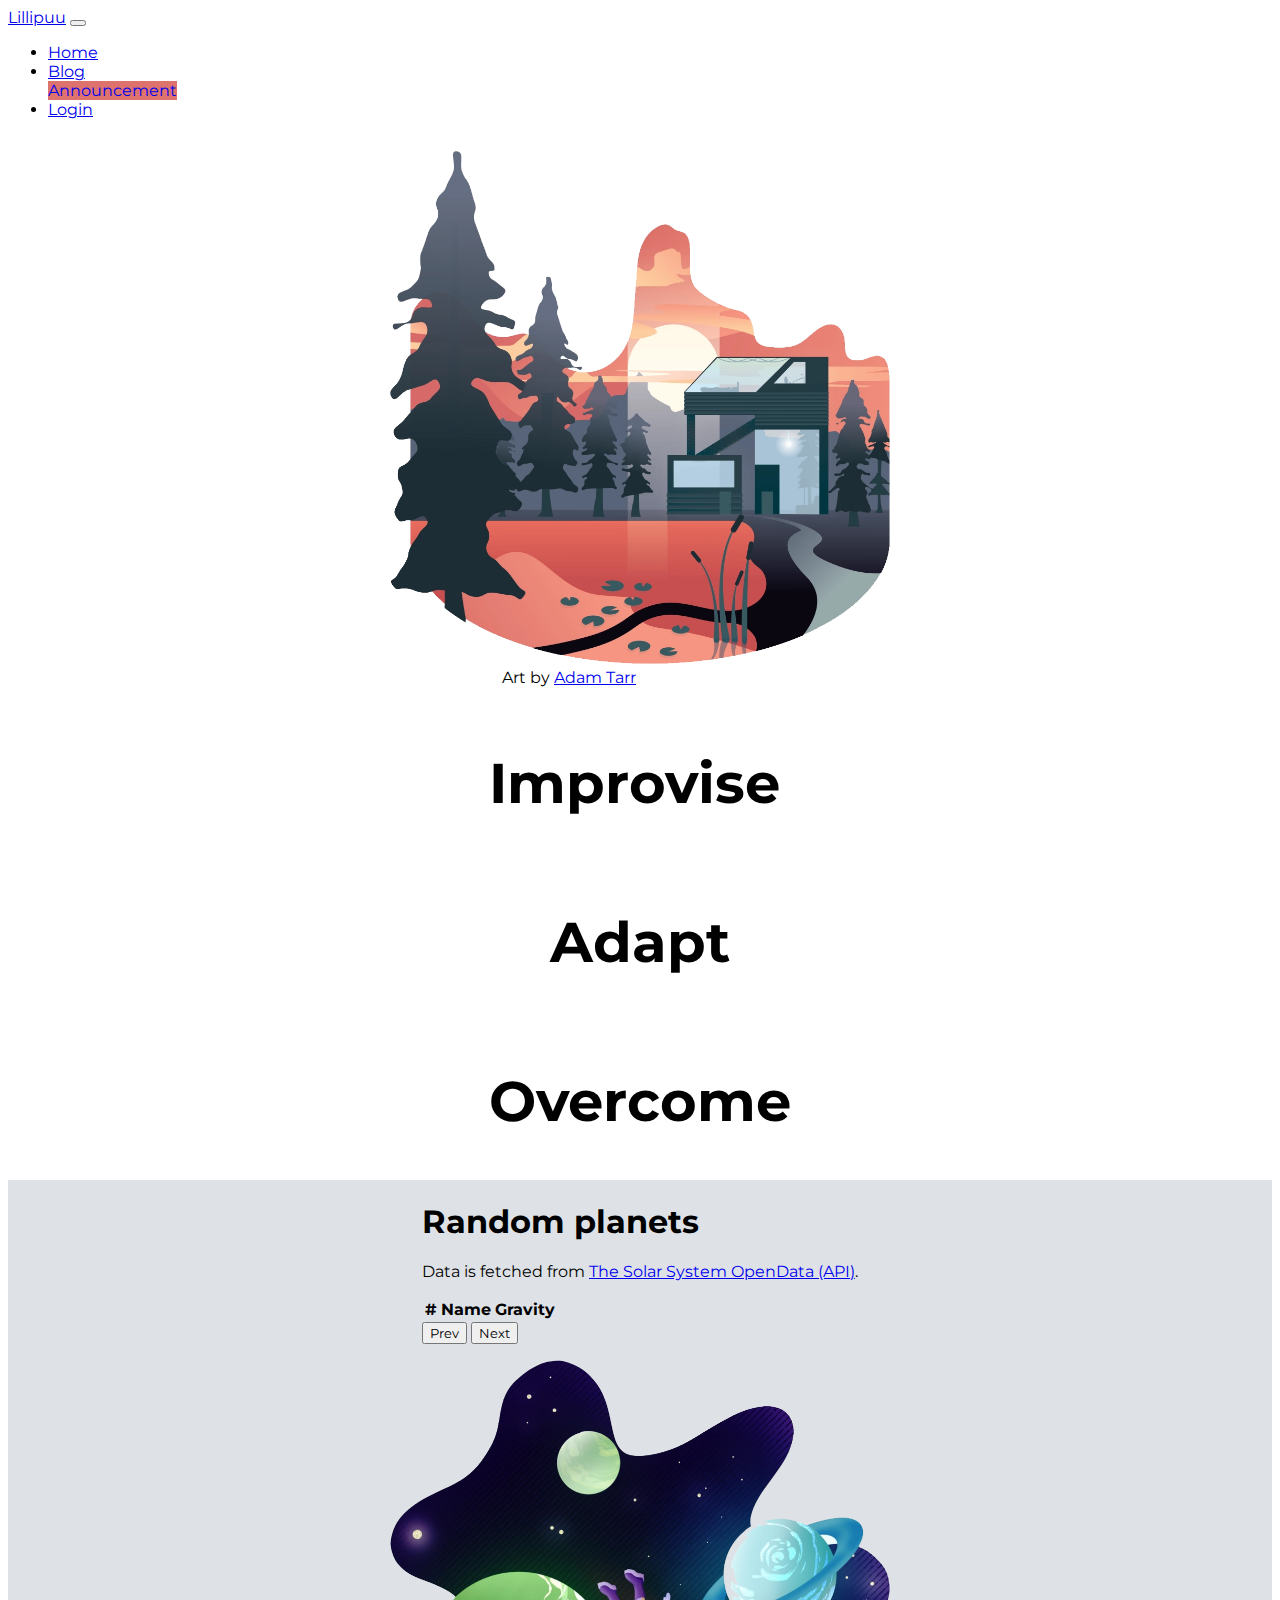
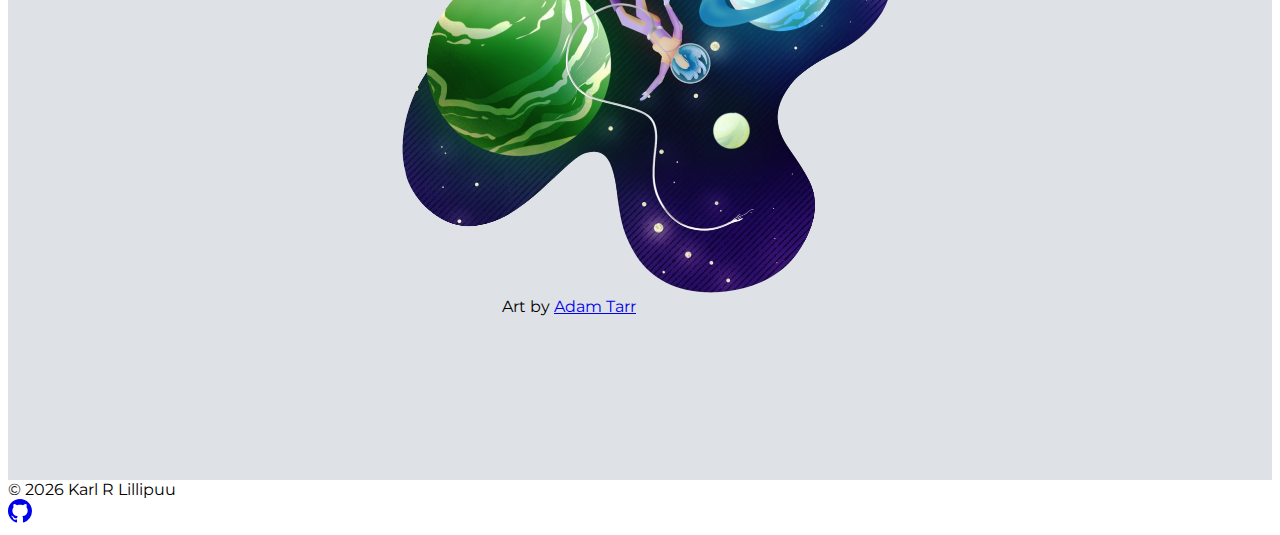
<file: index.html>
<!DOCTYPE html>
<html lang="en">
<head>
  <meta charset="utf-8">
  <meta http-equiv="X-UA-Compatible" content="IE=edge">
  <meta name="viewport" content="width=device-width,initial-scale=1.0">
  <link rel="icon" href="<%= BASE_URL %>favicon.ico">
  <title>Lillipuu - HTML5, CSS, Bootstrap</title>
  <meta name="description" content="Learning html5">
  <meta name="keywords" content="HTML5, CSS, Bootstrap, Javascript">
  <link rel="preconnect" href="https://fonts.googleapis.com">
  <link rel="preconnect" href="https://fonts.gstatic.com" crossorigin>
  <link href="https://fonts.googleapis.com/css2?family=Montserrat:wght@300&display=swap" rel="stylesheet">
  <link href="https://cdn.jsdelivr.net/npm/bootstrap@5.0.2/dist/css/bootstrap.min.css" rel="stylesheet" integrity="sha384-EVSTQN3/azprG1Anm3QDgpJLIm9Nao0Yz1ztcQTwFspd3yD65VohhpuuCOmLASjC" crossorigin="anonymous">
  <script src="https://cdn.jsdelivr.net/npm/bootstrap@5.0.2/dist/js/bootstrap.bundle.min.js" integrity="sha384-MrcW6ZMFYlzcLA8Nl+NtUVF0sA7MsXsP1UyJoMp4YLEuNSfAP+JcXn/tWtIaxVXM" crossorigin="anonymous"></script>
  <link rel="stylesheet" href="/src/css/style.css">
  <script src="https://code.jquery.com/jquery-3.6.0.min.js" integrity="sha256-/xUj+3OJU5yExlq6GSYGSHk7tPXikynS7ogEvDej/m4=" crossorigin="anonymous"></script>
  <script src="/src/js/main.js"></script>
  <script src="/src/js/space.js"></script>
</head>
<body>
  <!-- Navbar is loaded here via jQuery -->
  <div id="js-template-navbar"></div>
  <section class="eek-facade">
    <div class="container">
      <div class="row pt-5">
        <div class="col-12 col-lg-6 order-2 order-lg-1">
          <figure class="eek-figure figure">
            <img class="eek-image eek-image--modern-cabin" src="/assets/modern-cabin.png" alt="Modern Cabin by Adam Tarr">
            <figcaption class="eek-figure__figcaption figure-caption">
              Art by <a href="https://dribbble.com/shots/13996921-Modern-Cabin" target="_blank">Adam Tarr</a>
            </figcaption>
          </figure>
        </div>
        <div class="col-12 col-lg-6 order-1 order-lg-2">
          <div class="eek-facade__slogan-block">
            <h1 style="text-align: left;">Improvise</h1>
            <h1 style="text-align: center;">Adapt</h1>
            <h1 style="text-align: right;">Overcome</h1>
          </div>
        </div>
      </div>
    </div>
  </section>
  <section class="eek-space">
    <div class="container">
      <div class="row pt-5">
        <div class="col-12 col-lg-6">
          <h1>Random planets</h1>
          <p>Data is fetched from <a href="https://api.le-systeme-solaire.net/swagger/">The Solar System OpenData (API)</a>.</p>
          <!-- TABLE -->
          <table class="table">
            <thead>
              <tr>
                <th scope="col">#</th>
                <th scope="col">Name</th>
                <th scope="col">Gravity</th>
              </tr>
            </thead>
            <tbody id="js-planet-body">

            </tbody>
          </table>
          <button type="button" class="btn btn-secondary btn-sm" id="js-space-prev-page">Prev</button>
          <button type="button" class="btn btn-secondary btn-sm" id="js-space-next-page">Next</button>
        </div>
        <div class="col-12 col-lg-6">
          <figure class="eek-figure figure">
            <img class="eek-image eek-image--space" src="/assets/space.png" alt="Drifter by Adam Tarr">
            <figcaption class="eek-figure__figcaption figure-caption">
              Art by <a href="https://dribbble.com/shots/13943482-Drifter-Illustration" target="_blank">Adam Tarr</a>
            </figcaption>
          </figure>
        </div>
      </div>
    </div>
  </section>
  <!-- Footer is loaded here via jQuery-->
  <div id="js-template-footer"></div>
</body>
</html>
</file>
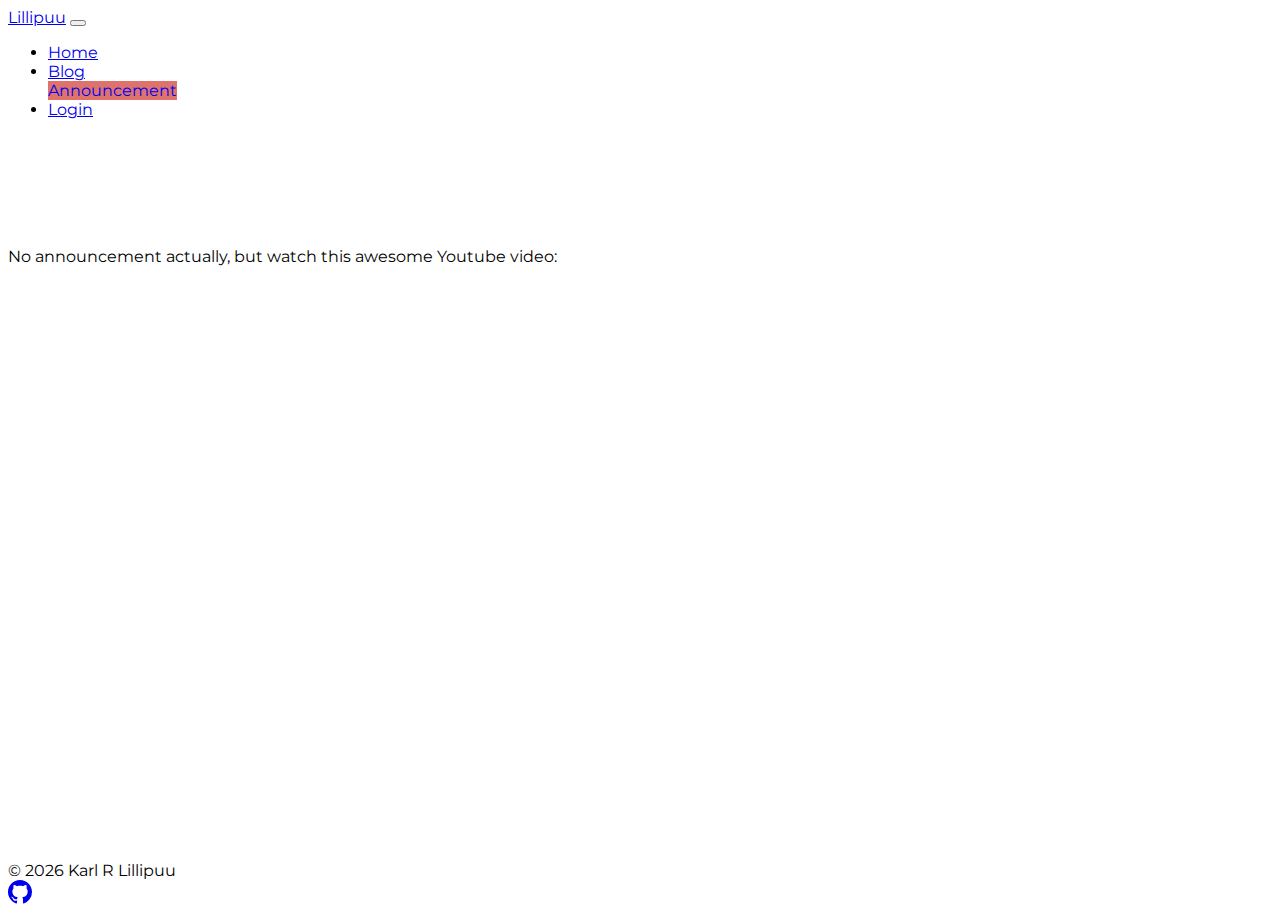
<file: announcement.html>
<!DOCTYPE html>
<html lang="en">
<head>
  <meta charset="utf-8">
  <meta http-equiv="X-UA-Compatible" content="IE=edge">
  <meta name="viewport" content="width=device-width,initial-scale=1.0">
  <link rel="icon" href="<%= BASE_URL %>favicon.ico">
  <title>Lillipuu - HTML5, CSS, Bootstrap</title>
  <meta name="description" content="Learning html5">
  <meta name="keywords" content="HTML5, CSS, Bootstrap, Javascript">
  <link rel="preconnect" href="https://fonts.googleapis.com">
  <link rel="preconnect" href="https://fonts.gstatic.com" crossorigin>
  <link href="https://fonts.googleapis.com/css2?family=Montserrat:wght@300&display=swap" rel="stylesheet">
  <link href="https://fonts.googleapis.com/css2?family=Rampart+One&display=swap" rel="stylesheet">
  <link href="https://cdn.jsdelivr.net/npm/bootstrap@5.0.2/dist/css/bootstrap.min.css" rel="stylesheet" integrity="sha384-EVSTQN3/azprG1Anm3QDgpJLIm9Nao0Yz1ztcQTwFspd3yD65VohhpuuCOmLASjC" crossorigin="anonymous">
  <script src="https://cdn.jsdelivr.net/npm/bootstrap@5.0.2/dist/js/bootstrap.bundle.min.js" integrity="sha384-MrcW6ZMFYlzcLA8Nl+NtUVF0sA7MsXsP1UyJoMp4YLEuNSfAP+JcXn/tWtIaxVXM" crossorigin="anonymous"></script>
  <link rel="stylesheet" href="/src/css/style.css">
  <link rel="stylesheet" href="/src/css/blog.css">
  <script src="https://code.jquery.com/jquery-3.6.0.min.js" integrity="sha256-/xUj+3OJU5yExlq6GSYGSHk7tPXikynS7ogEvDej/m4=" crossorigin="anonymous"></script>
  <script src="/src/js/main.js"></script>
</head>
<body>
  <!-- Navbar is loaded here via jQuery -->
  <div id="js-template-navbar"></div>
  <section class="eek-articles">
    <div class="container">
      <p>No announcement actually, but watch this awesome Youtube video:</p>
      <iframe width="720" height="480" src="https://www.youtube.com/embed/CVHj7Wxhvdo?controls=0" title="YouTube video player" frameborder="0" allow="accelerometer; autoplay; clipboard-write; encrypted-media; gyroscope; picture-in-picture" allowfullscreen></iframe>
    </div>
  </section>
  <!-- Footer is loaded here via jQuery-->
  <div id="js-template-footer"></div>
</body>
</html>
</file>
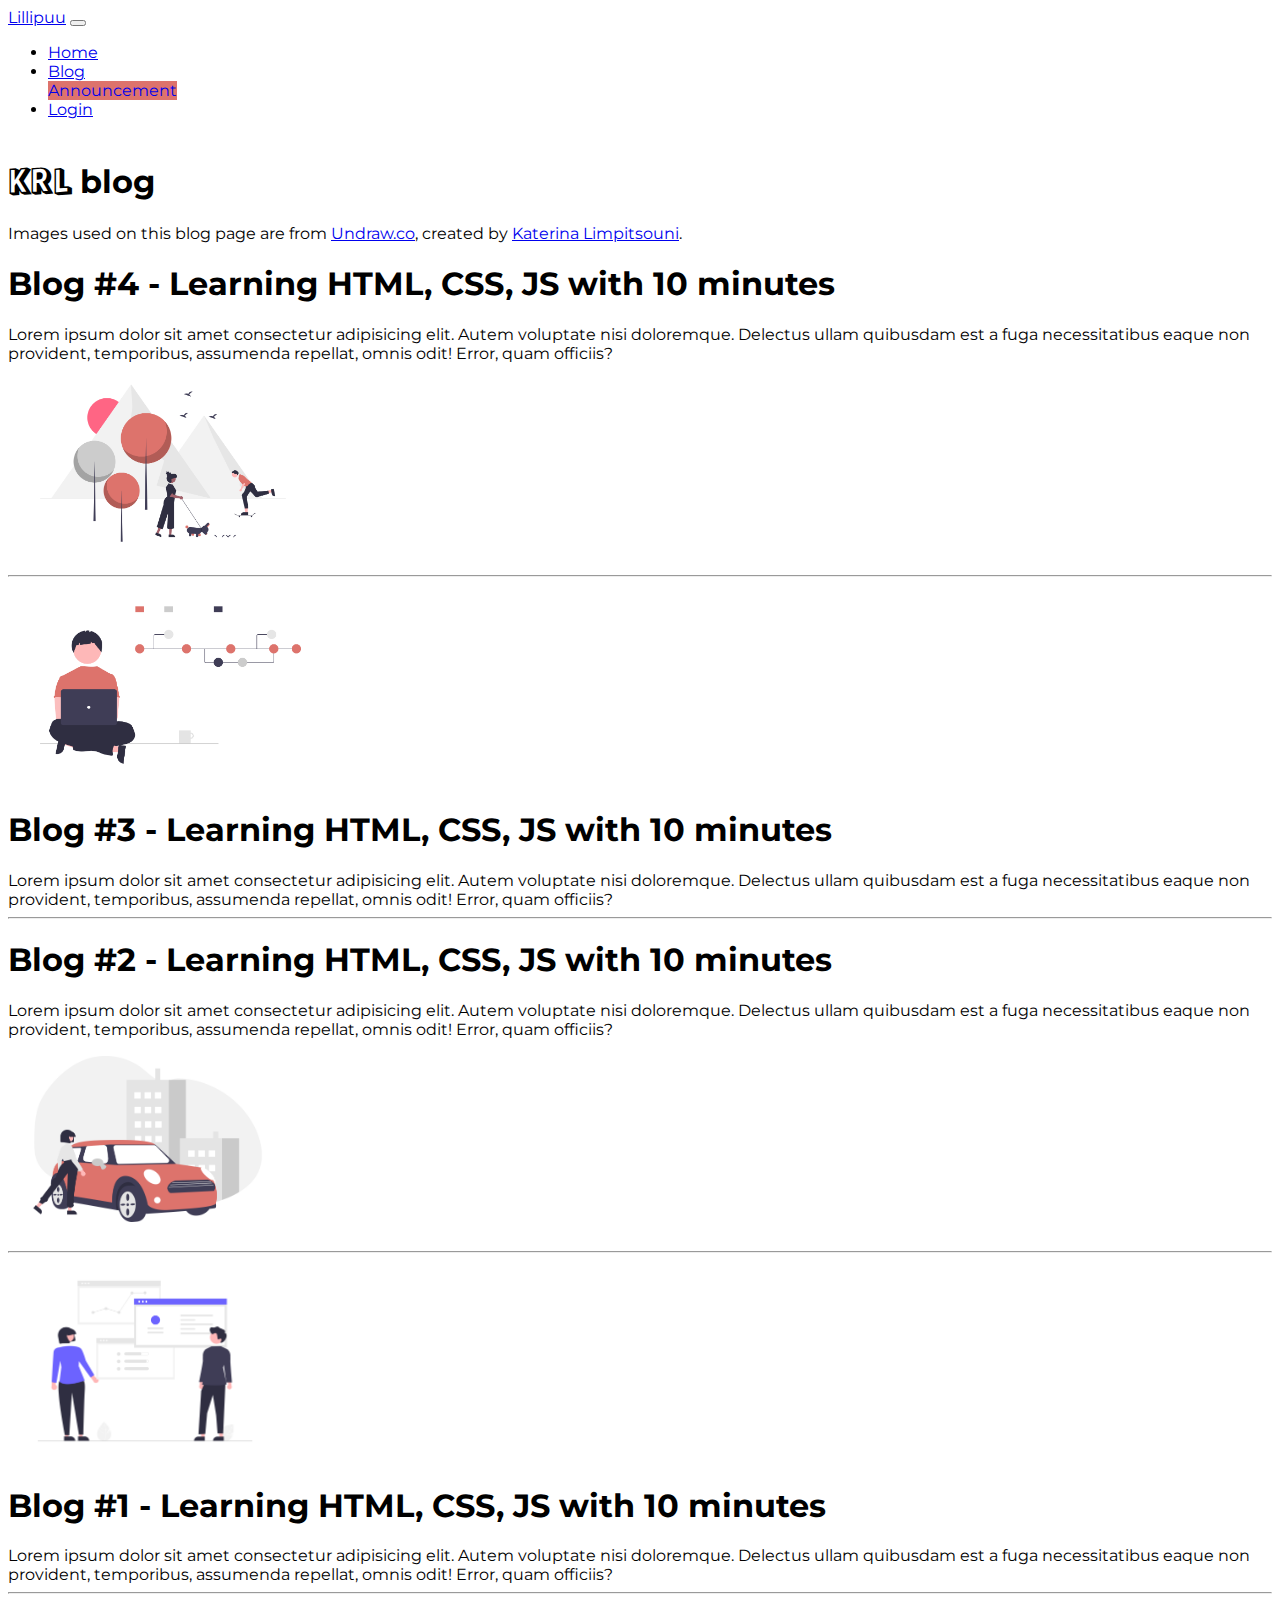
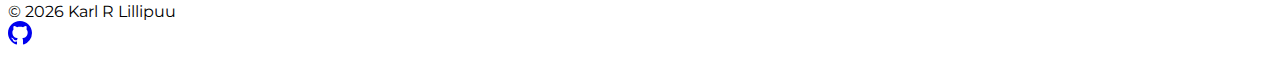
<file: blog.html>
<!DOCTYPE html>
<html lang="en">
<head>
  <meta charset="utf-8">
  <meta http-equiv="X-UA-Compatible" content="IE=edge">
  <meta name="viewport" content="width=device-width,initial-scale=1.0">
  <link rel="icon" href="<%= BASE_URL %>favicon.ico">
  <title>Lillipuu - HTML5, CSS, Bootstrap</title>
  <meta name="description" content="Learning html5">
  <meta name="keywords" content="HTML5, CSS, Bootstrap, Javascript">
  <link rel="preconnect" href="https://fonts.googleapis.com">
  <link rel="preconnect" href="https://fonts.gstatic.com" crossorigin>
  <link href="https://fonts.googleapis.com/css2?family=Montserrat:wght@300&display=swap" rel="stylesheet">
  <link href="https://fonts.googleapis.com/css2?family=Rampart+One&display=swap" rel="stylesheet">
  <link href="https://cdn.jsdelivr.net/npm/bootstrap@5.0.2/dist/css/bootstrap.min.css" rel="stylesheet" integrity="sha384-EVSTQN3/azprG1Anm3QDgpJLIm9Nao0Yz1ztcQTwFspd3yD65VohhpuuCOmLASjC" crossorigin="anonymous">
  <script src="https://cdn.jsdelivr.net/npm/bootstrap@5.0.2/dist/js/bootstrap.bundle.min.js" integrity="sha384-MrcW6ZMFYlzcLA8Nl+NtUVF0sA7MsXsP1UyJoMp4YLEuNSfAP+JcXn/tWtIaxVXM" crossorigin="anonymous"></script>
  <link rel="stylesheet" href="/src/css/style.css">
  <link rel="stylesheet" href="/src/css/blog.css">
  <script src="https://code.jquery.com/jquery-3.6.0.min.js" integrity="sha256-/xUj+3OJU5yExlq6GSYGSHk7tPXikynS7ogEvDej/m4=" crossorigin="anonymous"></script>
  <script src="/src/js/main.js"></script>
</head>
<body>
  <!-- Navbar is loaded here via jQuery -->
  <div id="js-template-navbar"></div>
  <section class="eek-articles">
    <div class="container">
      <h1 class="display-1 pt-5"><span style="font-family: 'Rampart One', cursive;">KRL</span> blog</h1>
      <div class="lead">
        Images used on this blog page are from <a href="https://undraw.co" target="_blank">Undraw.co</a>,
        created by <a href="https://twitter.com/ninaLimpi" target="_blank">Katerina Limpitsouni</a>.
      </div>

      <div class="row py-5">
        <div class="col-12 col-lg-8 d-flex flex-column justify-content-center">
          <h1 class="display-5">Blog #4 - Learning HTML, CSS, JS with 10 minutes</h1>
          <div class="lead">Lorem ipsum dolor sit amet consectetur adipisicing elit. Autem voluptate nisi doloremque. Delectus ullam quibusdam est a fuga necessitatibus eaque non provident, temporibus, assumenda repellat, omnis odit! Error, quam officiis?</div>
        </div>
        <div class="col-12 col-lg-4 d-flex flex-wrap justify-content-around">
          <img class="eek-article__image" src="/assets/blog/undraw-img1.png" alt="" height="200">
        </div>
      </div>
      <hr>
      <div class="row py-5">
        <div class="col-12 col-lg-4 d-flex flex-wrap justify-content-around">
          <img class="eek-article__image" src="/assets/blog/undraw-img2.png" alt="" height="200">
        </div>
        <div class="col-12 col-lg-8">
          <h1 class="display-5">Blog #3 - Learning HTML, CSS, JS with 10 minutes</h1>
          <div class="lead">Lorem ipsum dolor sit amet consectetur adipisicing elit. Autem voluptate nisi doloremque. Delectus ullam quibusdam est a fuga necessitatibus eaque non provident, temporibus, assumenda repellat, omnis odit! Error, quam officiis?</div>
        </div>
      </div>
      <hr>
      <div class="row py-5">
        <div class="col-12 col-lg-8 d-flex flex-column justify-content-center">
          <h1 class="display-5">Blog #2 - Learning HTML, CSS, JS with 10 minutes</h1>
          <div class="lead">Lorem ipsum dolor sit amet consectetur adipisicing elit. Autem voluptate nisi doloremque. Delectus ullam quibusdam est a fuga necessitatibus eaque non provident, temporibus, assumenda repellat, omnis odit! Error, quam officiis?</div>
        </div>
        <div class="col-12 col-lg-4 d-flex flex-wrap justify-content-around">
          <img class="eek-article__image" src="/assets/blog/undraw-img3.png" alt="" height="200">
        </div>
      </div>
      <hr>
      <div class="row py-5">
        <div class="col-12 col-lg-4 d-flex flex-wrap justify-content-around">
          <img class="eek-article__image" src="/assets/blog/undraw-img4.png" alt="" height="200">
        </div>
        <div class="col-12 col-lg-8">
          <h1 class="display-5">Blog #1 - Learning HTML, CSS, JS with 10 minutes</h1>
          <div class="lead">Lorem ipsum dolor sit amet consectetur adipisicing elit. Autem voluptate nisi doloremque. Delectus ullam quibusdam est a fuga necessitatibus eaque non provident, temporibus, assumenda repellat, omnis odit! Error, quam officiis?</div>
        </div>
      </div>
      <hr>
    </div>
  </section>
  <!-- Footer is loaded here via jQuery-->
  <div id="js-template-footer"></div>
</body>
</html>
</file>
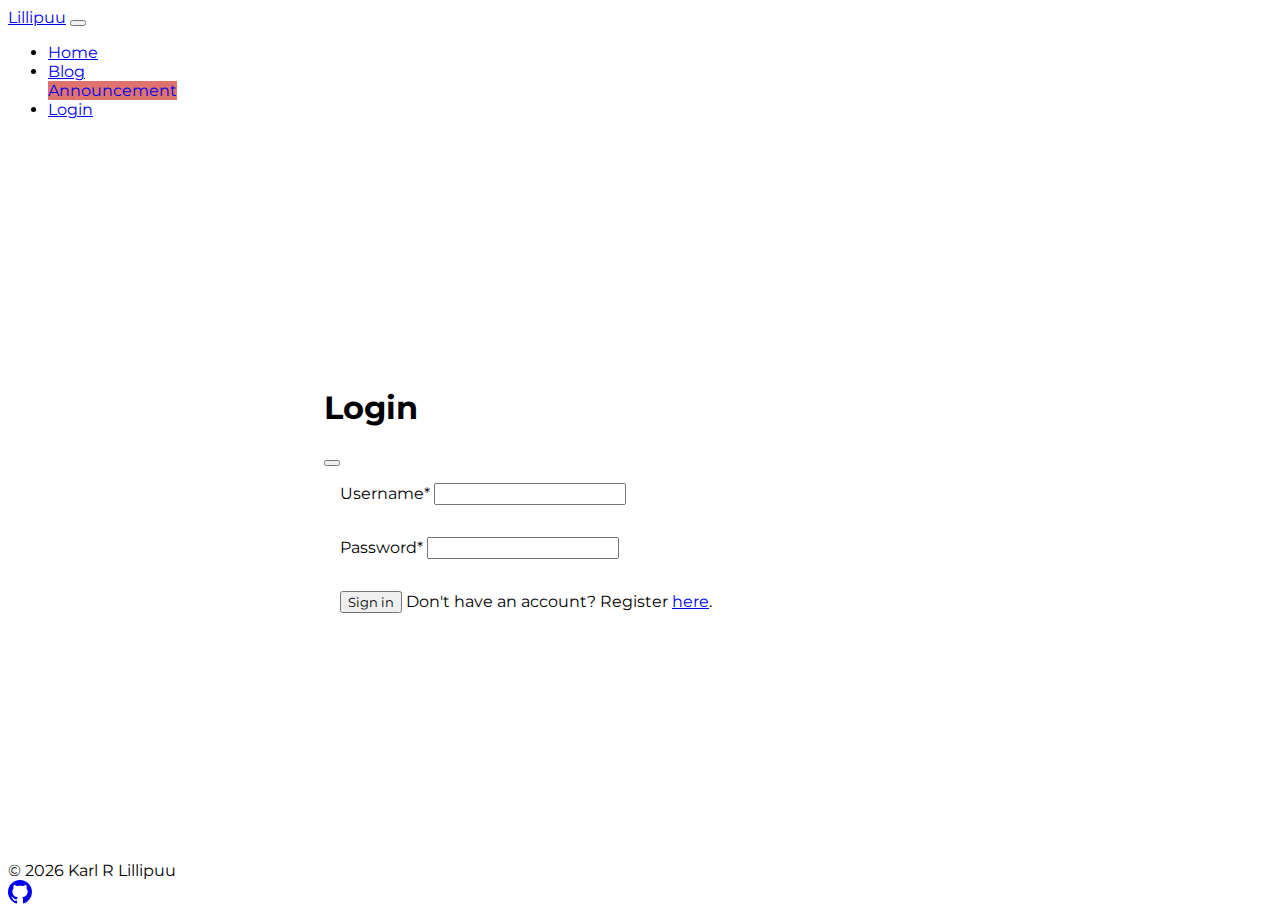
<file: login.html>
<!DOCTYPE html>
<html lang="en">
<head>
  <meta charset="utf-8">
  <meta http-equiv="X-UA-Compatible" content="IE=edge">
  <meta name="viewport" content="width=device-width,initial-scale=1.0">
  <link rel="icon" href="<%= BASE_URL %>favicon.ico">
  <title>Login</title>
  <link rel="preconnect" href="https://fonts.googleapis.com">
  <link rel="preconnect" href="https://fonts.gstatic.com" crossorigin>
  <link href="https://fonts.googleapis.com/css2?family=Montserrat:wght@300&display=swap" rel="stylesheet">
  <link href="https://cdn.jsdelivr.net/npm/bootstrap@5.0.2/dist/css/bootstrap.min.css" rel="stylesheet" integrity="sha384-EVSTQN3/azprG1Anm3QDgpJLIm9Nao0Yz1ztcQTwFspd3yD65VohhpuuCOmLASjC" crossorigin="anonymous">
  <script src="https://cdn.jsdelivr.net/npm/bootstrap@5.0.2/dist/js/bootstrap.bundle.min.js" integrity="sha384-MrcW6ZMFYlzcLA8Nl+NtUVF0sA7MsXsP1UyJoMp4YLEuNSfAP+JcXn/tWtIaxVXM" crossorigin="anonymous"></script>
  <link rel="stylesheet" href="/src/css/style.css">
  <link rel="stylesheet" href="/src/css/login.css">
  <script src="https://code.jquery.com/jquery-3.6.0.min.js" integrity="sha256-/xUj+3OJU5yExlq6GSYGSHk7tPXikynS7ogEvDej/m4=" crossorigin="anonymous"></script>
  <script src="/src/js/main.js"></script>
  <script src="/src/js/login.js"></script>
</head>
<body>
  <!-- Navbar is loaded here via jQuery -->
  <div id="js-template-navbar"></div>
  <section class="eek-login">
    <h1 class="text-center">Login</h1>
    <form id="js-eek-login-form" class="row p-0 m-0">
      <div class="alert alert-danger alert-dismissible fade show m-2 d-none" id="js-alert" role="alert">
        <span></span>
        <button type="button" class="btn-close" id="js-alert-hide-btn" aria-label="Close"></button>
      </div>
      <div class="eek-login__column col-12">
        <label for="inputUsername" class="form-label">Username*</label>
        <input type="text" class="form-control" id="inputUsername" required>
      </div>
      <div class="eek-login__column col-12">
        <label for="inputPassword" class="form-label">Password*</label>
        <input type="password" class="form-control" id="inputPassword" required>
      </div>
      <div class="eek-login__column col-12">
        <button type="submit" class="btn btn-primary" id="js-eek-login-submit">Sign in</button>
        <span>Don't have an account? Register <a href="/register.html">here</a>.</span>
      </div>
    </form>
  </section>
  <!-- Footer is loaded here via jQuery-->
  <div id="js-template-footer"></div>
</body>
</html>
</file>
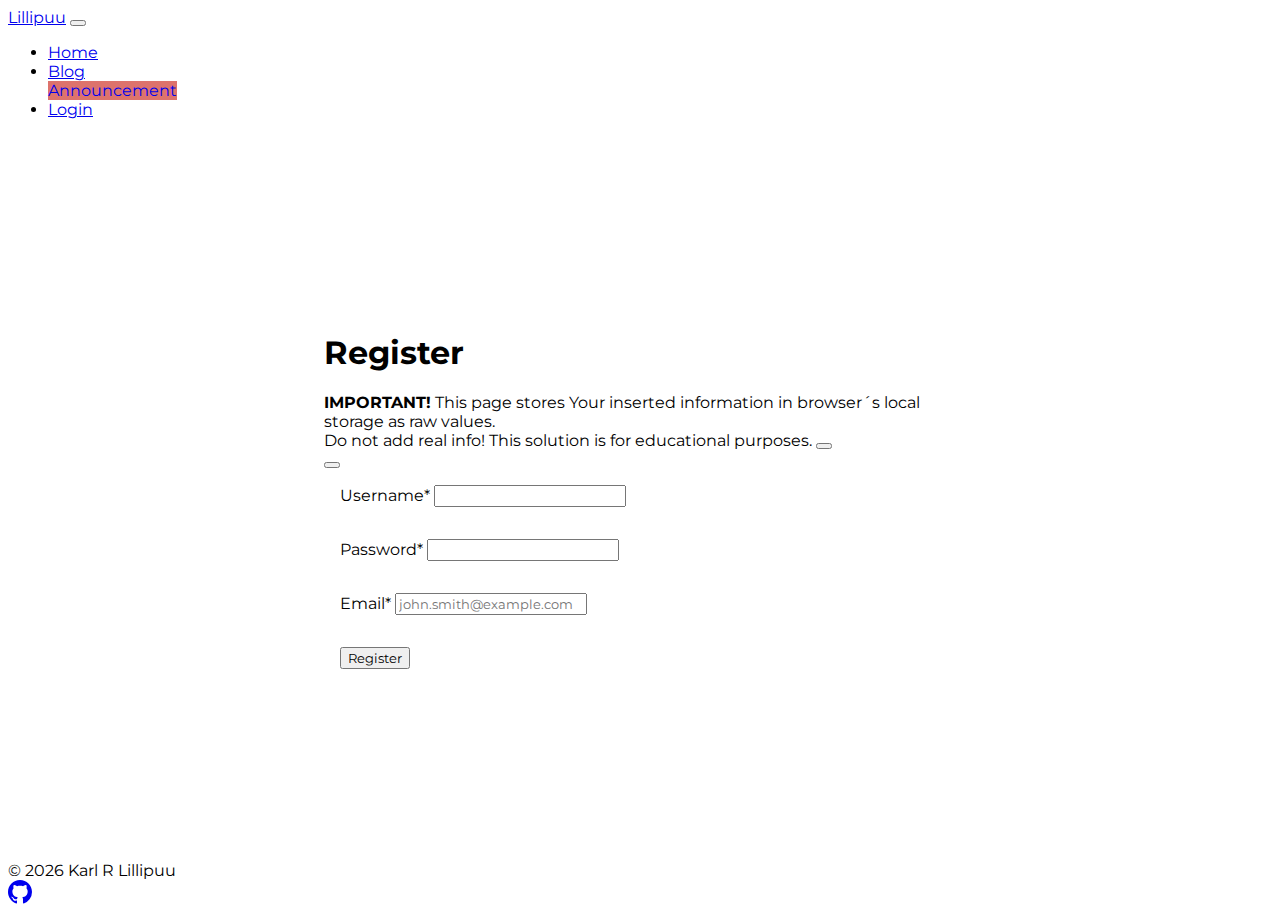
<file: register.html>
<!DOCTYPE html>
<html lang="en">
<head>
  <meta charset="utf-8">
  <meta http-equiv="X-UA-Compatible" content="IE=edge">
  <meta name="viewport" content="width=device-width,initial-scale=1.0">
  <link rel="icon" href="<%= BASE_URL %>favicon.ico">
  <title>Register</title>
  <link rel="preconnect" href="https://fonts.googleapis.com">
  <link rel="preconnect" href="https://fonts.gstatic.com" crossorigin>
  <link href="https://fonts.googleapis.com/css2?family=Montserrat:wght@300&display=swap" rel="stylesheet">
  <link href="https://cdn.jsdelivr.net/npm/bootstrap@5.0.2/dist/css/bootstrap.min.css" rel="stylesheet" integrity="sha384-EVSTQN3/azprG1Anm3QDgpJLIm9Nao0Yz1ztcQTwFspd3yD65VohhpuuCOmLASjC" crossorigin="anonymous">
  <script src="https://cdn.jsdelivr.net/npm/bootstrap@5.0.2/dist/js/bootstrap.bundle.min.js" integrity="sha384-MrcW6ZMFYlzcLA8Nl+NtUVF0sA7MsXsP1UyJoMp4YLEuNSfAP+JcXn/tWtIaxVXM" crossorigin="anonymous"></script>
  <link rel="stylesheet" href="/src/css/style.css">
  <link rel="stylesheet" href="/src/css/register.css">
  <script src="https://code.jquery.com/jquery-3.6.0.min.js" integrity="sha256-/xUj+3OJU5yExlq6GSYGSHk7tPXikynS7ogEvDej/m4=" crossorigin="anonymous"></script>
  <script src="/src/js/main.js"></script>
  <script src="/src/js/register.js"></script>
</head>
<body>
  <!-- Navbar is loaded here via jQuery -->
  <div id="js-template-navbar"></div>
  <section class="eek-register">
    <h1 class="text-center">Register</h1>
    <div class="alert alert-warning alert-dismissible fade show m-2" role="alert">
      <strong>IMPORTANT!</strong>
      This page stores Your inserted information in browser´s local storage as raw values. <br>
      Do not add real info! This solution is for educational purposes.
      <button type="button" class="btn-close" data-bs-dismiss="alert" aria-label="Close"></button>
    </div>
    <div class="alert alert-danger alert-dismissible fade show m-2 d-none" id="js-alert" role="alert">
      <span></span>
      <button type="button" class="btn-close" id="js-alert-hide-btn" aria-label="Close"></button>
    </div>
    <form id="js-eek-register-form" class="row p-0 m-0">
      <div class="eek-register__column col-md-6">
        <label for="inputUsername" class="form-label">Username*</label>
        <input type="text" class="form-control" id="inputUsername" required>
      </div>
      <div class="eek-register__column col-md-6">
        <label for="inputPassword" class="form-label">Password*</label>
        <input type="password" class="form-control" id="inputPassword" required>
      </div>
      <div class="eek-register__column col-12">
        <label for="inputEmail" class="form-label">Email*</label>
        <input type="email" class="form-control" id="inputEmail" placeholder="john.smith@example.com" required>
      </div>
      <div class="eek-register__column col-12">
        <button type="submit" class="btn btn-primary" id="js-eek-login-submit">Register</button>
      </div>
    </form>
  </section>
  <!-- Footer is loaded here via jQuery-->
  <div id="js-template-footer"></div>
</body>
</html>
</file>
<file: src/css/style.css>
/** General */
* {
    font-family: 'Montserrat';
}

body {
    display: flex;
    flex-direction: column;
    justify-content: space-between;
    min-height: 100vh;
}

/** eek-navbar */
.eek-navbar {
    position: sticky;
    top: 0;
    background-color: white;
    z-index: 10;
}

.eek-navbar__nav {
    width: 100%;
}

/* https://getbootstrap.com/docs/5.1/layout/breakpoints/#min-width */

.eek-navbar__item--right {
    margin-left: auto;
}

@media (max-width: 991.98px) {
    .eek-navbar__item--logout {
        max-width: max-content;
        margin-left: auto;
    }
    .eek-navbar__item--logout a {
        margin: 0 1em;
    }
}

.eek-navbar__item--logout {
    background-color: #ea868f;
    border-radius: 0.5em
}

/** eek-fig */
.eek-figure__figcaption {
    padding-top: -4.5em;
    padding-left: 7em;
}

/** eek-facade */
.eek-facade {
    min-height: 85vh;
    width: 100%;
}

.eek-facade div {
    justify-self: center;
    align-self: center;
}

.eek-facade__slogan-block {
    display: flex;
    justify-self: center;
    align-self: center;
    flex-direction: column;
    width: 100%;
    line-height: 1.5;
}

.eek-facade div h1 {
    font-size: 3.5em;
    font-family: 'Montserrat';
    transition: color 0.3s ease-in-out;
}

@media (max-width: 991.98px) {
    .eek-facade div h1 {
        font-size: 2.5em;
    }
}

.eek-facade div h1:hover {
    color: #dd736b;
}

.eek-facade .eek-facade__figcaption {
    padding-top: -4.5em;
    padding-left: 7em;
}

/** eek-image */
.eek-image {
    width: 500px;
    max-width: 100%;
}

.eek-image--space {
    animation: jiggle 5s alternate infinite;
}

@keyframes jiggle {
    0% {
        transform: translateY(0em);
    }
    33% {
        transform: translateY(-1em);
    }
    66% {
        transform: translateY(1em);

    }
    100% {
        transform: translateY(0em);
    }
}

/** eek-space */
.eek-space {
    background-color: #dee2e6;
    min-height: 100vh;
    width: 100%;
}

.eek-space div {
    justify-self: center;
    align-self: center;
}
</file>
<file: src/css/blog.css>
.eek-articles {

}

.eek-article__image {
    background-color: #CFD8DC;
}
</file>
<file: src/css/login.css>
/* https://getbootstrap.com/docs/5.1/layout/breakpoints/#min-width */
@media (min-width: 992px) {
    .eek-login {
        margin: 0 auto;
        width: 50%;
    }
 }

.eek-login__column {
    margin: 0;
    padding: 1em;
}
</file>
<file: src/css/register.css>
/* https://getbootstrap.com/docs/5.1/layout/breakpoints/#min-width */
@media (min-width: 992px) {
    .eek-register {
        margin: 0 auto;
        width: 50%;
    }
 }

.eek-register__column {
    margin: 0;
    padding: 1em;
}
</file>
